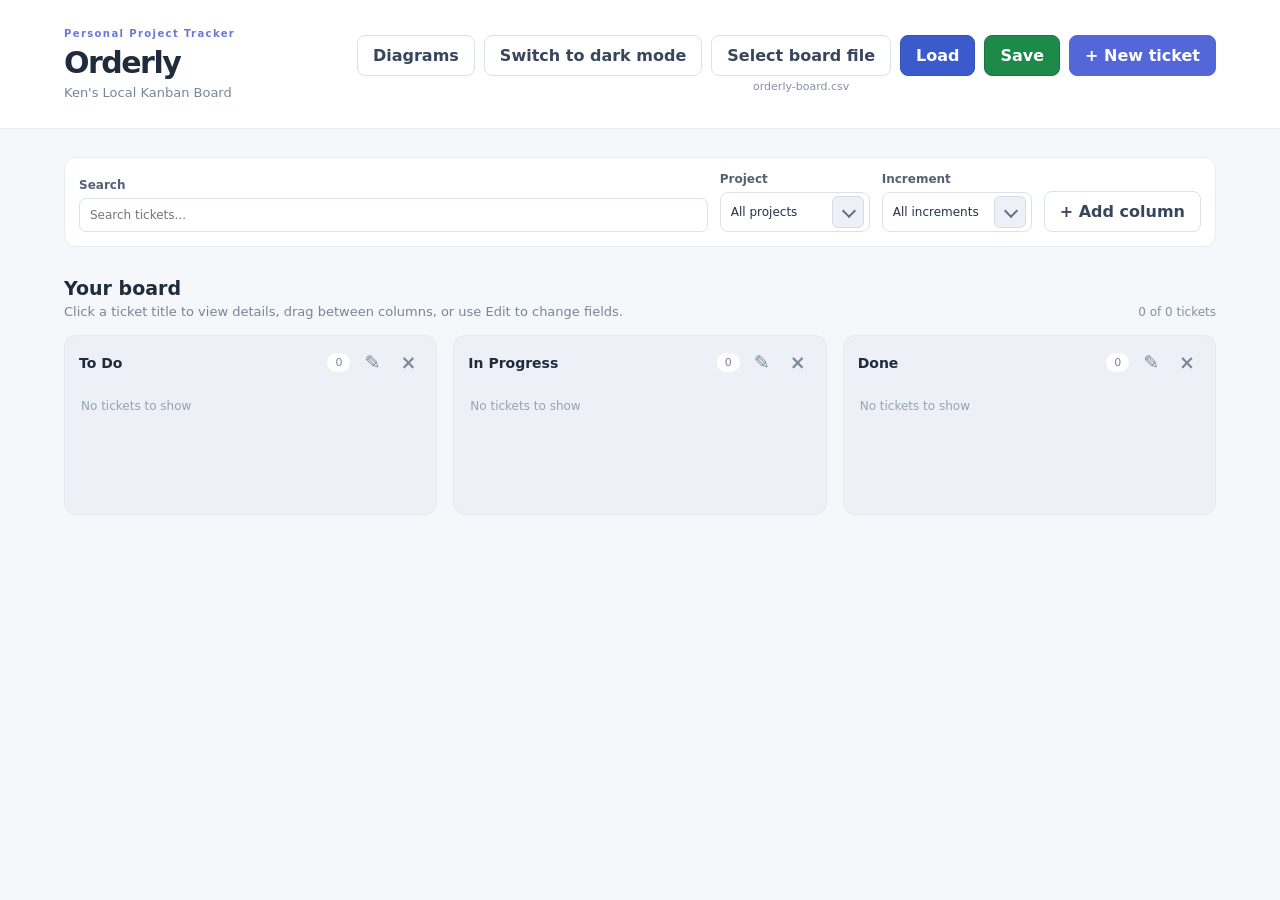
<file: index.html>
<!doctype html>
<html lang="en">
<head>
  <meta charset="utf-8">
  <meta name="viewport" content="width=device-width, initial-scale=1">
  <title>Orderly | Project board</title>
  <link rel="icon" href="assets/icons/favicon.svg" type="image/svg+xml">
  <link rel="stylesheet" href="assets/css/main.css">
  <script defer src="assets/js/board/data.js"></script>
  <script defer src="assets/js/board/app.js"></script>
</head>
<body>
  <header class="topbar">
    <div><p class="eyebrow">Personal Project Tracker</p><h1>Orderly</h1><p class="subtitle">Ken's Local Kanban Board</p></div>
    <div class="actions">
      <a href="diagram.html" class="secondary link-button">Diagrams</a>
      <button id="theme-toggle" class="secondary" type="button" aria-pressed="false">Switch to dark mode</button>
      <div class="board-file-group">
        <button id="board-file-button" class="secondary" type="button">Select board file</button>
        <span id="board-file-label" class="board-file-label"></span>
      </div>
      <button id="import-button" class="load-button" type="button">Load</button>
      <button id="export-button" class="save-button" type="button">Save</button>
      <button id="add-ticket" type="button">+ New ticket</button>
      <input id="import-file" type="file" accept=".csv,text/csv" hidden>
    </div>
  </header>
  <main>
    <div id="theme-notice" role="status" aria-live="polite"></div>
    <div id="notice" role="status" aria-live="polite"></div>
    <section class="toolbar" aria-label="Board filters">
      <label class="search">Search <input id="search" type="search" placeholder="Search tickets..."></label>
      <label>Project <span class="select-wrap"><select id="project-filter"><option value="">All projects</option></select></span></label>
      <label>Increment <span class="select-wrap"><select id="increment-filter"><option value="">All increments</option></select></span></label>
      <button id="add-column" class="secondary">+ Add column</button>
    </section>
    <div class="board-heading"><div><h2>Your board</h2><p>Click a ticket title to view details, drag between columns, or use Edit to change fields.</p></div><span id="ticket-count"></span></div>
    <section id="board" class="board" aria-label="Kanban board"></section>
  </main>
  <dialog id="ticket-dialog">
    <form id="ticket-form">
      <div class="dialog-heading"><div><p class="eyebrow">YOUR BOARD</p><h2 id="ticket-dialog-title">New ticket</h2></div><button type="button" class="icon-button close-dialog" aria-label="Close">×</button></div>
      <label>Title <span class="required">*</span><input name="title" required maxlength="200" autofocus></label>
      <label>Description <textarea name="description" rows="4"></textarea></label>
      <div class="form-grid">
        <label>Project <span class="select-wrap"><select id="project-pick" name="project"><option value="">Select project…</option></select></span></label>
        <label>Increment <input name="increment" maxlength="120"></label>
      </div>
      <div class="form-grid">
        <label>Owner <span class="select-wrap"><select id="owner-pick" name="owner"><option value="">Select owner…</option></select></span></label>
        <label>Due date <input name="dueDate" type="date"></label>
      </div>
      <label>Column <span class="select-wrap"><select name="columnId" required></select></span></label>
      <div class="dialog-actions"><button type="button" class="secondary close-dialog">Cancel</button><button type="submit">Save ticket</button></div>
    </form>
  </dialog>
  <dialog id="ticket-view-dialog" aria-labelledby="view-title">
    <div class="ticket-view">
      <div class="dialog-heading">
        <div><p class="eyebrow">YOUR BOARD</p><h2 id="view-title">Ticket</h2></div>
        <button type="button" class="icon-button close-dialog" aria-label="Close">×</button>
      </div>
      <dl class="ticket-view-fields">
        <div class="ticket-view-row ticket-view-row--block">
          <dt>Description</dt>
          <dd id="view-description" class="ticket-view-text"></dd>
        </div>
        <div class="ticket-view-grid">
          <div class="ticket-view-row"><dt>Project</dt><dd id="view-project"></dd></div>
          <div class="ticket-view-row"><dt>Increment</dt><dd id="view-increment"></dd></div>
          <div class="ticket-view-row"><dt>Owner</dt><dd id="view-owner"></dd></div>
          <div class="ticket-view-row"><dt>Due date</dt><dd id="view-due-date"></dd></div>
        </div>
        <div class="ticket-view-row"><dt>Column</dt><dd id="view-column"></dd></div>
      </dl>
      <div class="dialog-actions">
        <button type="button" class="secondary close-dialog">Close</button>
        <button type="button" id="view-edit-button">Edit ticket</button>
      </div>
    </div>
  </dialog>
  <dialog id="column-dialog">
    <form id="column-form">
      <div class="dialog-heading"><h2 id="column-dialog-title">Add column</h2><button type="button" class="icon-button close-dialog" aria-label="Close">×</button></div>
      <label>Column name <input name="name" required maxlength="100" autofocus></label>
      <div class="dialog-actions"><button type="button" class="secondary close-dialog">Cancel</button><button type="submit">Save column</button></div>
    </form>
  </dialog>
  <dialog id="delete-column-dialog">
    <form id="delete-column-form">
      <div class="dialog-heading"><h2>Delete column</h2><button type="button" class="icon-button close-dialog" aria-label="Close">×</button></div>
      <p>Move this column’s tickets before deleting it.</p>
      <label>Move tickets to <span class="select-wrap"><select name="destination" required></select></span></label>
      <div class="dialog-actions"><button type="button" class="secondary close-dialog">Cancel</button><button type="submit" class="danger">Move and delete</button></div>
    </form>
  </dialog>
</body>
</html>
</file>
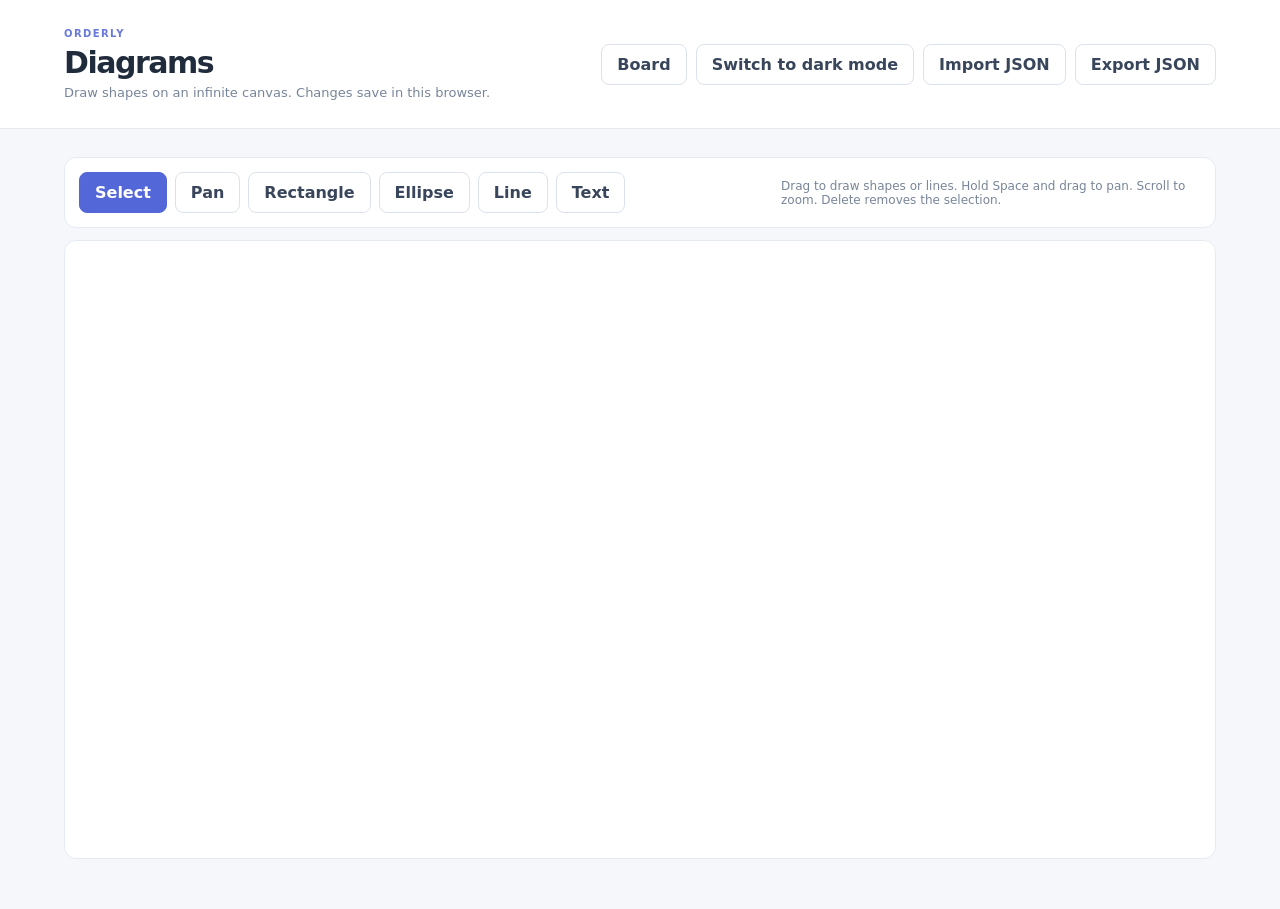
<file: diagram.html>
<!doctype html>
<html lang="en">
<head>
  <meta charset="utf-8">
  <meta name="viewport" content="width=device-width, initial-scale=1">
  <title>Orderly | Diagrams</title>
  <link rel="icon" href="assets/icons/favicon.svg" type="image/svg+xml">
  <link rel="stylesheet" href="assets/css/main.css">
  <link rel="stylesheet" href="assets/css/diagram.css">
  <script defer src="assets/js/diagram/data.js"></script>
  <script defer src="assets/js/diagram/app.js"></script>
</head>
<body class="diagram-page">
  <header class="topbar">
    <div>
      <p class="eyebrow">ORDERLY</p>
      <h1>Diagrams</h1>
      <p class="subtitle">Draw shapes on an infinite canvas. Changes save in this browser.</p>
    </div>
    <div class="actions">
      <a href="index.html" class="secondary link-button">Board</a>
      <button id="theme-toggle" class="secondary" type="button" aria-pressed="false">Switch to dark mode</button>
      <button id="import-button" class="secondary" type="button">Import JSON</button>
      <button id="export-button" class="secondary" type="button">Export JSON</button>
      <input id="import-file" type="file" accept=".json,application/json" hidden>
    </div>
  </header>
  <main class="diagram-main">
    <div id="theme-notice" role="status" aria-live="polite"></div>
    <div id="notice" role="status" aria-live="polite"></div>
    <section class="diagram-toolbar" aria-label="Diagram tools">
      <div class="tool-group" role="group" aria-label="Tools">
        <button type="button" class="tool-button" data-tool="select" aria-pressed="true">Select</button>
        <button type="button" class="tool-button" data-tool="pan" aria-pressed="false">Pan</button>
        <button type="button" class="tool-button" data-tool="rect" aria-pressed="false">Rectangle</button>
        <button type="button" class="tool-button" data-tool="ellipse" aria-pressed="false">Ellipse</button>
        <button type="button" class="tool-button" data-tool="line" aria-pressed="false">Line</button>
        <button type="button" class="tool-button" data-tool="text" aria-pressed="false">Text</button>
      </div>
      <p class="diagram-hint">Drag to draw shapes or lines. Hold Space and drag to pan. Scroll to zoom. Delete removes the selection.</p>
    </section>
    <section id="canvas-wrap" class="diagram-canvas-wrap" tabindex="0" aria-label="Diagram canvas">
      <svg id="diagram-svg" class="diagram-svg" xmlns="http://www.w3.org/2000/svg">
        <rect class="diagram-surface" width="100%" height="100%" fill="transparent"></rect>
        <g id="viewport-group"></g>
        <g id="overlay-group"></g>
      </svg>
    </section>
  </main>
  <dialog id="text-dialog">
    <form id="text-form">
      <div class="dialog-heading">
        <h2>Edit text</h2>
        <button type="button" class="icon-button close-dialog" aria-label="Close">×</button>
      </div>
      <label>Text <textarea name="text" rows="4" autofocus></textarea></label>
      <div class="dialog-actions">
        <button type="button" class="secondary close-dialog">Cancel</button>
        <button type="submit">Save</button>
      </div>
    </form>
  </dialog>
</body>
</html>
</file>
<file: assets/css/main.css>
/* =============================================================================
   Base & page shell — document defaults, box model, main padding
   ============================================================================= */
:root { color-scheme: light; font-family: Inter, ui-sans-serif, system-ui, -apple-system, sans-serif; color: #202b3c; background: #f5f7fb; }
* { box-sizing: border-box; }
body { margin: 0; }
main { padding: 28px 5% 50px; }

/* =============================================================================
   Typography — headings, eyebrow, subtitle, shared text
   ============================================================================= */
h1, h2, p { margin: 0; }
h1 { font-size: 30px; letter-spacing: -.05em; }
h2 { font-size: 19px; }
.eyebrow { font-size: 10px; font-weight: 800; letter-spacing: .14em; color: #6879d9; margin-bottom: 6px; }
.subtitle, .board-heading p { color: #788599; font-size: 13px; margin-top: 5px; }
.required { color: #bd3b46; }

/* =============================================================================
   Buttons — default primary, hover, focus (overridden per component below)
   ============================================================================= */
button, input, select, textarea { font: inherit; }
button { cursor: pointer; border: 1px solid #5367d9; background: #5367d9; color: white; border-radius: 8px; padding: 10px 15px; font-weight: 650; }
button:hover { filter: brightness(.95); }
button:focus-visible, input:focus-visible, select:focus-visible, textarea:focus-visible { outline: 3px solid #aebafa; outline-offset: 2px; }
.secondary { background: white; color: #38455b; border-color: #dce2eb; }
.danger { background: #bd3b46; border-color: #bd3b46; }
.icon-button { padding: 3px 6px; border: 0; background: transparent; color: #7d8a9e; font-size: 19px; line-height: 1; }

/* Header action row: Diagrams link, theme, board file, Load/Save, new ticket */
.actions, .dialog-actions { display: flex; align-items: center; gap: 9px; flex-wrap: wrap; }
.actions .link-button { display: inline-flex; align-items: center; text-decoration: none; font-weight: 650; padding: 10px 15px; border-radius: 8px; border: 1px solid #dce2eb; }
.load-button { background: #3b5bcc; border-color: #3452b8; color: #fff; }
.load-button:hover { filter: brightness(.96); }
.save-button { background: #1d8a49; border-color: #187740; color: #fff; }
.save-button:hover { filter: brightness(.96); }

/* =============================================================================
   Header / topbar — site title and top-right actions
   ============================================================================= */
.topbar { background: white; border-bottom: 1px solid #e6eaf1; padding: 28px 5%; display: flex; justify-content: space-between; align-items: center; gap: 20px; }
.topbar .actions { align-items: flex-start; }
.board-file-group { display: inline-flex; flex-direction: column; align-items: stretch; gap: 4px; min-width: 148px; max-width: 200px; }
.board-file-group .secondary { width: 100%; padding: 10px 15px; }
.board-file-label { font-size: 11px; color: #8490a2; text-align: center; overflow: hidden; text-overflow: ellipsis; white-space: nowrap; line-height: 1.2; min-height: 14px; }

/* =============================================================================
   Notices — board storage & theme warnings below header
   ============================================================================= */
#notice:empty, #theme-notice:empty { display: none; }
#notice, #theme-notice { padding: 12px 14px; margin-bottom: 18px; border-radius: 8px; background: #fff3d8; color: #784b0c; }

/* =============================================================================
   Toolbar — search + Project/Increment filters + add column
   ============================================================================= */
.toolbar { background: white; border: 1px solid #e6eaf1; border-radius: 12px; padding: 14px; display: flex; gap: 12px; align-items: end; flex-wrap: wrap; }
.toolbar label { min-width: 150px; }
.toolbar .search { flex: 1; min-width: 200px; }

/* =============================================================================
   Form controls — labels, inputs, textareas, bare selects (dialogs & toolbar)
   ============================================================================= */
label { display: flex; flex-direction: column; gap: 6px; color: #536174; font-size: 12px; font-weight: 700; }
input, select, textarea { width: 100%; color: #253247; border: 1px solid #dce2eb; border-radius: 7px; padding: 9px 10px; background-color: white; font-weight: 400; }
select { cursor: pointer; }
select:hover { background-color: #f8f9fc; border-color: #c5ced9; }
textarea { resize: vertical; }
.form-grid { display: grid; grid-template-columns: 1fr 1fr; gap: 12px; }
.field-stack { gap: 8px; }
.field-stack .quick-pick { margin-bottom: 2px; }
.field-stack input::placeholder { color: #8a97a8; }

/* =============================================================================
   Select / dropdown — .select-wrap around <select> (toolbar, ticket dialog)
   ============================================================================= */
.select-wrap {
  --select-rail: 30px;
  --select-rail-gap: 6px;
  position: relative;
  display: block;
  width: 100%;
  border-radius: 8px;
}
.select-wrap select {
  appearance: none;
  -webkit-appearance: none;
  -moz-appearance: none;
  width: 100%;
  min-height: 40px;
  padding-right: calc(var(--select-rail) + var(--select-rail-gap) + 8px);
  cursor: pointer;
  background-color: #fff;
  border-color: #dce2eb;
  border-radius: 8px;
  color-scheme: light;
  transition: border-color .14s ease, box-shadow .14s ease;
}
.select-wrap::before {
  content: "";
  position: absolute;
  top: 50%;
  right: var(--select-rail-gap);
  width: var(--select-rail);
  height: var(--select-rail);
  border-radius: 6px;
  transform: translateY(-50%);
  background: #edf1f7;
  border: 1px solid #d5dce7;
  pointer-events: none;
}
.select-wrap::after {
  content: "";
  position: absolute;
  top: 50%;
  right: calc(var(--select-rail-gap) + var(--select-rail) / 2);
  width: 8px;
  height: 8px;
  border-right: 2px solid #627089;
  border-bottom: 2px solid #627089;
  transform: translate(50%, -60%) rotate(45deg);
  pointer-events: none;
  transition: border-color .16s ease, filter .16s ease;
}
.select-wrap:hover select,
.select-wrap select:hover,
.select-wrap select:focus { background-color: #fff; border-color: #dce2eb; }
.select-wrap:hover::before,
.select-wrap:focus-within::before { background: #edf1f7; border-color: #d5dce7; }
.select-wrap:hover::after { border-color: #5367d9; filter: drop-shadow(0 0 5px #6f84e566); }
.select-wrap:focus-within select { border-color: #9aafd8; box-shadow: 0 0 0 2px #aebafa66; }
.select-wrap:focus-within::after { border-color: #5367d9; }
.select-wrap select:focus,
.select-wrap select:focus-visible { outline: none; }
.select-wrap select option,
.select-wrap select optgroup { font-weight: 500; background-color: #fff; color: #253247; }
.select-wrap select option { min-height: 2rem; padding: 8px 10px; }
.select-wrap select option:checked { background-color: #e8edff; color: #3f54a8; }
.select-wrap select:hover { background-color: #fff; border-color: #dce2eb; }

/* =============================================================================
   Board layout — heading, ticket count, horizontal column grid
   ============================================================================= */
.board-heading { display: flex; justify-content: space-between; align-items: end; margin: 30px 0 16px; }
#ticket-count { color: #8490a2; font-size: 12px; }
.board { display: grid; grid-auto-columns: minmax(270px, 1fr); grid-auto-flow: column; gap: 16px; overflow-x: auto; align-items: start; padding-bottom: 15px; }

/* =============================================================================
   Kanban columns — column chrome, header, drag-over target
   ============================================================================= */
.column { background: #edf0f6; border: 1px solid #e5e9f1; border-radius: 12px; min-height: 180px; padding: 14px; }
.column.drag-over { outline: 2px dashed #7183e7; outline-offset: -4px; }
.column-header { display: flex; align-items: center; gap: 8px; margin-bottom: 14px; }
.column-header h3 { margin: 0; font-size: 14px; flex: 1; overflow-wrap: anywhere; }
.badge { border-radius: 20px; background: white; padding: 3px 8px; color: #778499; font-size: 11px; }
.cards { display: grid; gap: 10px; min-height: 35px; }
.empty { color: #97a2b3; font-size: 12px; padding: 10px 2px; }

/* =============================================================================
   Ticket cards — card shell, clickable title, tags, meta, row actions
   ============================================================================= */
.card { background: white; border: 1px solid #e7eaf1; border-radius: 9px; padding: 14px; box-shadow: 0 2px 6px #26334d08; cursor: grab; transition: opacity .12s ease, box-shadow .12s ease; }
.card.is-dragging { opacity: 0.92; cursor: grabbing; box-shadow: 0 10px 24px #26334d2e; }
.card-title {
  display: block;
  width: 100%;
  margin: 0 0 8px;
  padding: 0;
  border: 0;
  background: transparent;
  color: inherit;
  border-radius: 4px;
  font-size: 14px;
  font-weight: 650;
  line-height: 1.35;
  text-align: left;
  overflow-wrap: anywhere;
  cursor: pointer;
}
.card-title:hover { filter: none; color: #4f67ec; }
.card-title:hover { text-decoration: underline; }
.card-title:focus-visible { outline: 3px solid #aebafa; outline-offset: 2px; }
.card-meta { display: flex; flex-wrap: wrap; gap: 6px; margin-bottom: 10px; }
.card-details { color: #7a8799; font-size: 12px; display: flex; gap: 8px; flex-wrap: wrap; overflow-wrap: anywhere; }
.card-actions { display: flex; gap: 5px; margin-top: 10px; }
.card-actions button { padding: 3px 0; border: 0; background: transparent; color: #596bb8; font-size: 12px; margin-right: 10px; }
.card-actions .delete { color: #b24752; }

/* Tags on cards — project/increment + column status colors */
.tag { color: #596bb8; background: #f0f2ff; border-radius: 5px; padding: 3px 6px; font-size: 11px; overflow-wrap: anywhere; }
.tag-column-todo { color: #4a5d78; background: #e3e9f2; }
.tag-column-progress { color: #7a5e00; background: #ffe9a8; }
.tag-column-done { color: #186a36; background: #c9efd4; }
.tag-column-other { color: #53448f; background: #ebe4ff; }

/* =============================================================================
   Dialogs — modal shell, edit forms, ticket read-only view
   ============================================================================= */
dialog { border: 0; border-radius: 14px; padding: 24px; width: min(520px, calc(100% - 32px)); box-shadow: 0 20px 70px #1f2c4b33; }
dialog::backdrop { background: #1b253c80; }
dialog form { display: grid; gap: 16px; }
.dialog-heading { display: flex; justify-content: space-between; align-items: start; }
.dialog-actions { justify-content: end; margin-top: 4px; }

/* Ticket read-only view (#ticket-view-dialog) */
.ticket-view { display: grid; gap: 16px; }
.ticket-view-fields { margin: 0; display: grid; gap: 14px; }
.ticket-view-row { margin: 0; }
.ticket-view-row dt { font-size: 11px; font-weight: 700; letter-spacing: .04em; text-transform: uppercase; color: #6a7a90; margin-bottom: 4px; }
.ticket-view-row dd { margin: 0; font-size: 14px; color: #253247; overflow-wrap: anywhere; }
.ticket-view-row--block dd { margin-top: 4px; }
.ticket-view-text { white-space: pre-wrap; line-height: 1.5; }
.ticket-view-grid { display: grid; grid-template-columns: 1fr 1fr; gap: 12px 16px; }

/* =============================================================================
   Dark theme — toggled via [data-theme="dark"] on <html>
   ============================================================================= */
:root[data-theme="dark"] { color-scheme: dark; color: #e5eaf4; background: #111827; }
[data-theme="dark"] input[type="date"]::-webkit-calendar-picker-indicator { filter: invert(0.85); opacity: 0.9; }
[data-theme="dark"] .topbar, [data-theme="dark"] .toolbar, [data-theme="dark"] .card, [data-theme="dark"] dialog { background: #1e293b; color: #e5eaf4; border-color: #3a4960; }
[data-theme="dark"] .secondary, [data-theme="dark"] input, [data-theme="dark"] select, [data-theme="dark"] textarea { background-color: #263449; color: #e5eaf4; border-color: #526179; }
[data-theme="dark"] select:hover, [data-theme="dark"] select:focus { background-color: #2c3a52; border-color: #6a7f9d; }
[data-theme="dark"] button.secondary:hover, [data-theme="dark"] .actions .link-button:hover { filter: none; background-color: #31445e; border-color: #6a7f9d; color: #e5eaf4; }
[data-theme="dark"] .load-button { background: #4a68d4; border-color: #5a77de; }
[data-theme="dark"] .load-button:hover { filter: brightness(1.05); }
[data-theme="dark"] .save-button { background: #239457; border-color: #2ea266; }
[data-theme="dark"] .save-button:hover { filter: brightness(1.05); }
[data-theme="dark"] input::placeholder, [data-theme="dark"] textarea::placeholder { color: #b1bed1; }
[data-theme="dark"] .column { background: #182334; border-color: #35445a; }
[data-theme="dark"] .badge { background: #314057; color: #e5eaf4; }
[data-theme="dark"] .tag { background: #343e68; color: #d3dcff; }
[data-theme="dark"] .board-file-label { color: #97a7bc; }
[data-theme="dark"] .tag-column-todo { background: #2d3d52; color: #c5d2e4; }
[data-theme="dark"] .tag-column-progress { background: #5c4a12; color: #ffe7a3; }
[data-theme="dark"] .tag-column-done { background: #1f4d32; color: #b7f0c9; }
[data-theme="dark"] .tag-column-other { background: #3c3268; color: #ddd0ff; }
[data-theme="dark"] .eyebrow { color: #b4c1ff; }
[data-theme="dark"] .subtitle, [data-theme="dark"] .board-heading p, [data-theme="dark"] #ticket-count, [data-theme="dark"] label, [data-theme="dark"] .icon-button, [data-theme="dark"] .card-details, [data-theme="dark"] .empty { color: #bac6d8; }
[data-theme="dark"] .card-actions button { color: #bdcaff; }
[data-theme="dark"] .card-actions .delete, [data-theme="dark"] .required { color: #ff9ca5; }
[data-theme="dark"] #notice, [data-theme="dark"] #theme-notice { background: #51401c; color: #ffe4a8; }
[data-theme="dark"] .card-title:hover { color: #bdcaff; }
[data-theme="dark"] .ticket-view-row dt { color: #93a3b8; }
[data-theme="dark"] .ticket-view-row dd { color: #e5eaf4; }

/* Dark: select-wrap */
[data-theme="dark"] .select-wrap select { background-color: #263449; color: #e5eaf4; border-color: #526179; color-scheme: dark; }
[data-theme="dark"] .select-wrap::before { background: #2f3d52; border-color: #4a5c75; }
[data-theme="dark"] .select-wrap::after { border-color: #aab8cf; }
[data-theme="dark"] .select-wrap:hover select,
[data-theme="dark"] .select-wrap select:hover,
[data-theme="dark"] .select-wrap select:focus { background-color: #263449; border-color: #526179; }
[data-theme="dark"] .select-wrap:hover::before,
[data-theme="dark"] .select-wrap:focus-within::before { background: #2f3d52; border-color: #4a5c75; }
[data-theme="dark"] .select-wrap:hover::after { border-color: #c8d6ff; filter: drop-shadow(0 0 6px #8ea6ff77); }
[data-theme="dark"] .select-wrap:focus-within select { border-color: #6a7f9d; box-shadow: 0 0 0 2px #6b7ec455; }
[data-theme="dark"] .select-wrap:focus-within::after { border-color: #c8d6ff; }
[data-theme="dark"] .select-wrap select option,
[data-theme="dark"] .select-wrap select optgroup { background-color: #1e293b; color: #e5eaf4; }
[data-theme="dark"] .select-wrap select option:checked { background-color: #343e68; color: #d3dcff; }
[data-theme="dark"] .select-wrap select:hover { background-color: #263449; border-color: #526179; }

/* =============================================================================
   Responsive — narrow viewports
   ============================================================================= */
@media (max-width: 650px) {
  .topbar { align-items: start; flex-direction: column; }
  main { padding-inline: 16px; }
  .form-grid, .ticket-view-grid { grid-template-columns: 1fr; }
  .board { grid-auto-columns: minmax(260px, 85%); }
}
</file>
<file: assets/css/diagram.css>
.diagram-main { display: flex; flex-direction: column; gap: 12px; min-height: calc(100vh - 120px); }
.diagram-toolbar { background: white; border: 1px solid #e6eaf1; border-radius: 12px; padding: 14px; display: flex; flex-wrap: wrap; gap: 14px; align-items: center; justify-content: space-between; }
.tool-group { display: flex; flex-wrap: wrap; gap: 8px; }
.tool-button { background: white; color: #38455b; border-color: #dce2eb; }
.tool-button[aria-pressed="true"] { background: #5367d9; color: white; border-color: #5367d9; }
.diagram-hint { margin: 0; color: #788599; font-size: 12px; max-width: 420px; }
.diagram-canvas-wrap { flex: 1; min-height: 480px; background: white; border: 1px solid #e6eaf1; border-radius: 12px; overflow: hidden; cursor: crosshair; outline: none; }
.diagram-canvas-wrap[data-tool="select"] { cursor: default; }
.diagram-canvas-wrap[data-tool="pan"], .diagram-canvas-wrap[data-panning="true"] { cursor: grab; }
.diagram-canvas-wrap[data-panning="active"] { cursor: grabbing; }
.diagram-svg { display: block; width: 100%; height: 100%; min-height: 480px; touch-action: none; user-select: none; }
.diagram-surface { pointer-events: all; }
.shape-fill { fill: #f8faff; stroke: #5367d9; stroke-width: 2; vector-effect: non-scaling-stroke; }
.shape-line { fill: none; stroke: #5367d9; stroke-width: 2; vector-effect: non-scaling-stroke; }
.shape-text { fill: #202b3c; font-size: 14px; font-family: inherit; pointer-events: none; }
.shape-label { fill: #38455b; font-size: 13px; font-family: inherit; pointer-events: none; }
.selection-box { fill: none; stroke: #7183e7; stroke-width: 1.5; stroke-dasharray: 4 3; vector-effect: non-scaling-stroke; pointer-events: none; }
.resize-handle { fill: white; stroke: #5367d9; stroke-width: 2; vector-effect: non-scaling-stroke; cursor: nwse-resize; }
.hit-target { fill: transparent; stroke: transparent; stroke-width: 12; vector-effect: non-scaling-stroke; pointer-events: stroke; }
.draft-preview { fill: #5367d922; stroke: #5367d9; stroke-width: 2; stroke-dasharray: 6 4; vector-effect: non-scaling-stroke; pointer-events: none; }
[data-theme="dark"] .diagram-toolbar, [data-theme="dark"] .diagram-canvas-wrap { background: #1e293b; border-color: #3a4960; }
[data-theme="dark"] .tool-button { background: #263449; color: #e5eaf4; border-color: #526179; }
[data-theme="dark"] .tool-button[aria-pressed="true"] { background: #5367d9; color: white; }
[data-theme="dark"] .diagram-hint { color: #bac6d8; }
[data-theme="dark"] .shape-fill { fill: #263449; stroke: #9aafff; }
[data-theme="dark"] .shape-line, [data-theme="dark"] .resize-handle { stroke: #9aafff; }
[data-theme="dark"] .shape-text, [data-theme="dark"] .shape-label { fill: #e5eaf4; }
[data-theme="dark"] .selection-box { stroke: #aebafa; }
[data-theme="dark"] .resize-handle { fill: #1e293b; }
</file>
